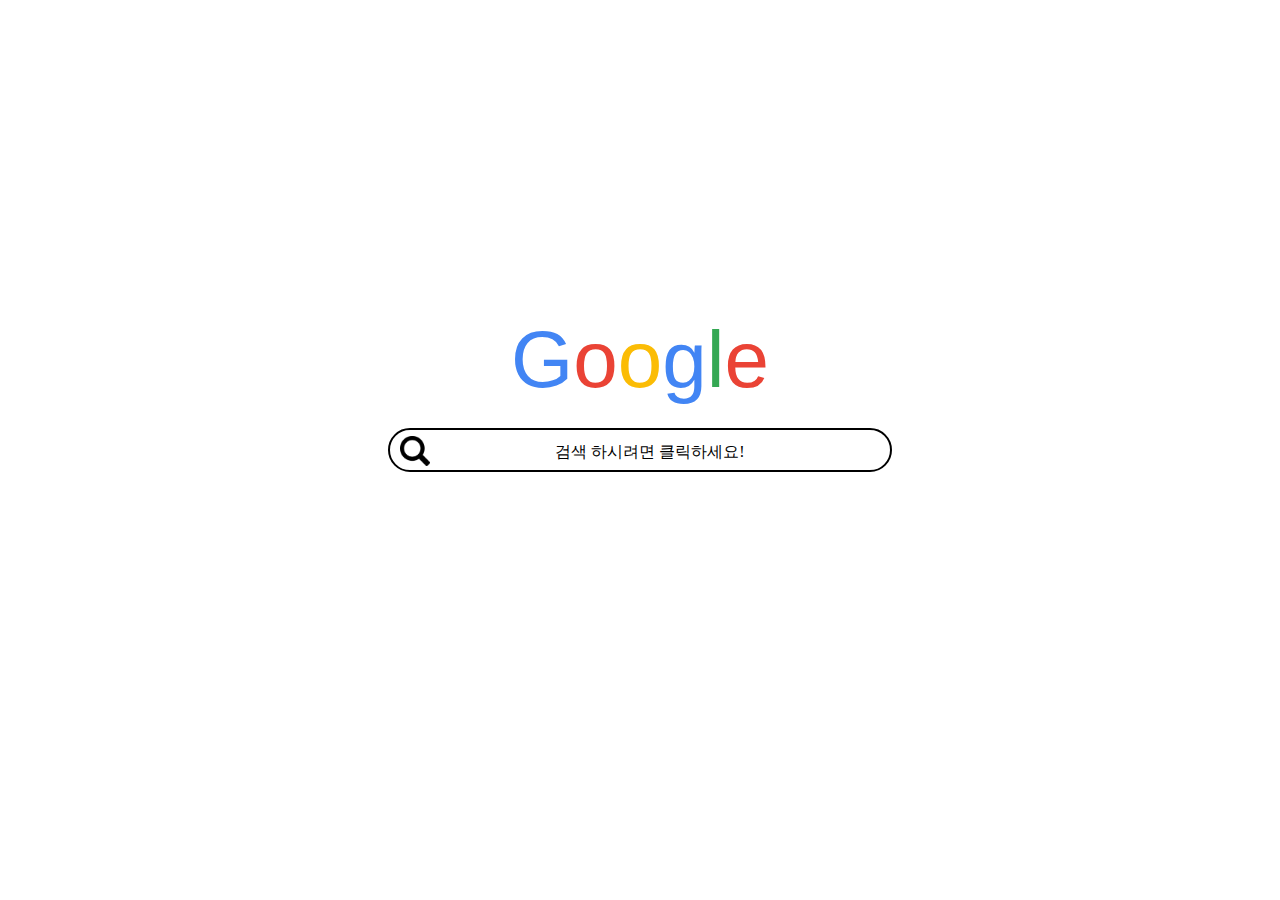
<file: index.html>
<!DOCTYPE html>
<html lang="en">
  <head>
    <meta charset="utf-8" />
    <title>title</title>
    <style>
      body {
        height: 1vh;
        width: 100%;
      }
      #searchbox {
        width: 500px;
        height: 40px;
        background-color: white;
        border: 2px solid black;
        border-radius: 30px 30px;
        position: absolute;
        top: 50%;
        left: 50%;
        transform: translate(-50%, -50%);
        display: flex;
      }
      #google {
        font-family: -apple-system, BlinkMacSystemFont, "Segoe UI", Roboto,
          Oxygen, Ubuntu, Cantarell, "Open Sans", "Helvetica Neue", sans-serif;
        font-size: 80px;
        position: absolute;
        top: 40%;
        left: 50%;
        transform: translate(-50%, -50%);
        font-weight: 450;
        display: flex;
      }
      #G {
        color: #4285f4;
      }
      #o1 {
        color: #ea4335;
      }
      #o2 {
        color: #fbbc05;
      }
      #g {
        color: #4285f4;
      }
      #l {
        color: #34a853;
      }
      #e {
        color: #ea4335;
      }
      #logo {
        height: 30px;
        width: 30px;
        padding-left: 5px;
        padding-top: 3px;
        padding-right: 5px;
      }
      #logo2 {
        height: 16px;
        width: 16px;

        padding-right: 5px;
      }
      #box {
        /* border: 1px solid black; */
        height: 35px;
        width: 430px;
        margin-left: 5px;
        margin-top: 1.5px;
        text-align: center;
        justify-content: center;
      }
      #search1 {
        margin-top: 10px;
      }
      #box:hover {
        cursor: auto;
      }
      #box2 {
        display: none;
        width: 500px;
        height: 270px;
        border-left: 1px solid black;
        border-right: 1px solid black;
        border-bottom: 1px solid black;
        position: absolute;
        top: 68.5%;
        left: 50%;
        transform: translate(-50%, -50%);
        padding-top: 20px;
        padding-bottom: 20px;
        border-radius: 0 0 30px 30px;
        font-family: Arial, Helvetica, sans-serif;
        line-height: 25px;
        font-size: 16px;
      }
      #result {
        margin-left: 30px;
        color: black;
        list-style: none;
      }
      a {
        color: black;
        text-decoration: none;
      }
    </style>
  </head>
  <body>
    <div id="google">
      <div id="G">G</div>
      <div id="o1">o</div>
      <div id="o2">o</div>
      <div id="g">g</div>
      <div id="l">l</div>
      <div id="e">e</div>
    </div>
    <div id="searchbox">
      <div id="logo">
        <img id="logo" src="search.png" alt="" />
      </div>
      <div id="box" onclick="showDiv()">
        <div id="search1">검색 하시려면 클릭하세요!</div>
      </div>
    </div>

    <div id="box2">
      <ul id="result">
        <li id="r0">
          <img id="logo2" src="search.png" alt="" /><a href="서론.html"
            >| 서론</a
          >
        </li>
        <li id="r1">
          <img id="logo2" src="search.png" alt="" /><a href="삶과죽음.html"
            >| 삶과 죽음</a
          >
        </li>
        <li id="r2">
          <img id="logo2" src="search.png" alt="" /><a href="웃음과 고통.html"
            >| 웃음과 고통</a
          >
        </li>
        <li id="r3">
          <img id="logo2" src="search.png" alt="" /><a href="행복과 절망.html"
            >| 행복과 절망</a
          >
        </li>
        <li id="r4">
          <img id="logo2" src="search.png" alt="" /><a href="성공과 실패.html"
            >| 성공과 실패</a
          >
        </li>
        <li id="r5">
          <img id="logo2" src="search.png" alt="" /><a href="일과 휴식.html"
            >| 일과 휴식</a
          >
        </li>
        <li id="r6">
          <img id="logo2" src="search.png" alt="" /><a href="가능과 불가능.html"
            >| 가능과 불가능</a
          >
        </li>
        <li id="r7">
          <img id="logo2" src="search.png" alt="" /><a href="나와 우리.html"
            >| 나와 우리</a
          >
        </li>
        <li id="r8">
          <img id="logo2" src="search.png" alt="" /><a href="사랑과 증오.html"
            >| 사랑과 증오</a
          >
        </li>
        <li id="r9">
          <img id="logo2" src="search.png" alt="" /><a href="진실과 거짓.html"
            >| 진실과 거짓</a
          >
        </li>
        <li id="r10">
          <img id="logo2" src="search.png" alt="" /><a href="룬의아이들.html"
            >| 룬의 아이들_윈터러</a
          >
        </li>
      </ul>
    </div>

    <script>
      function showDiv() {
        document.getElementById("box2").style.display = "block";
      }
    </script>
  </body>
</html>
</file>
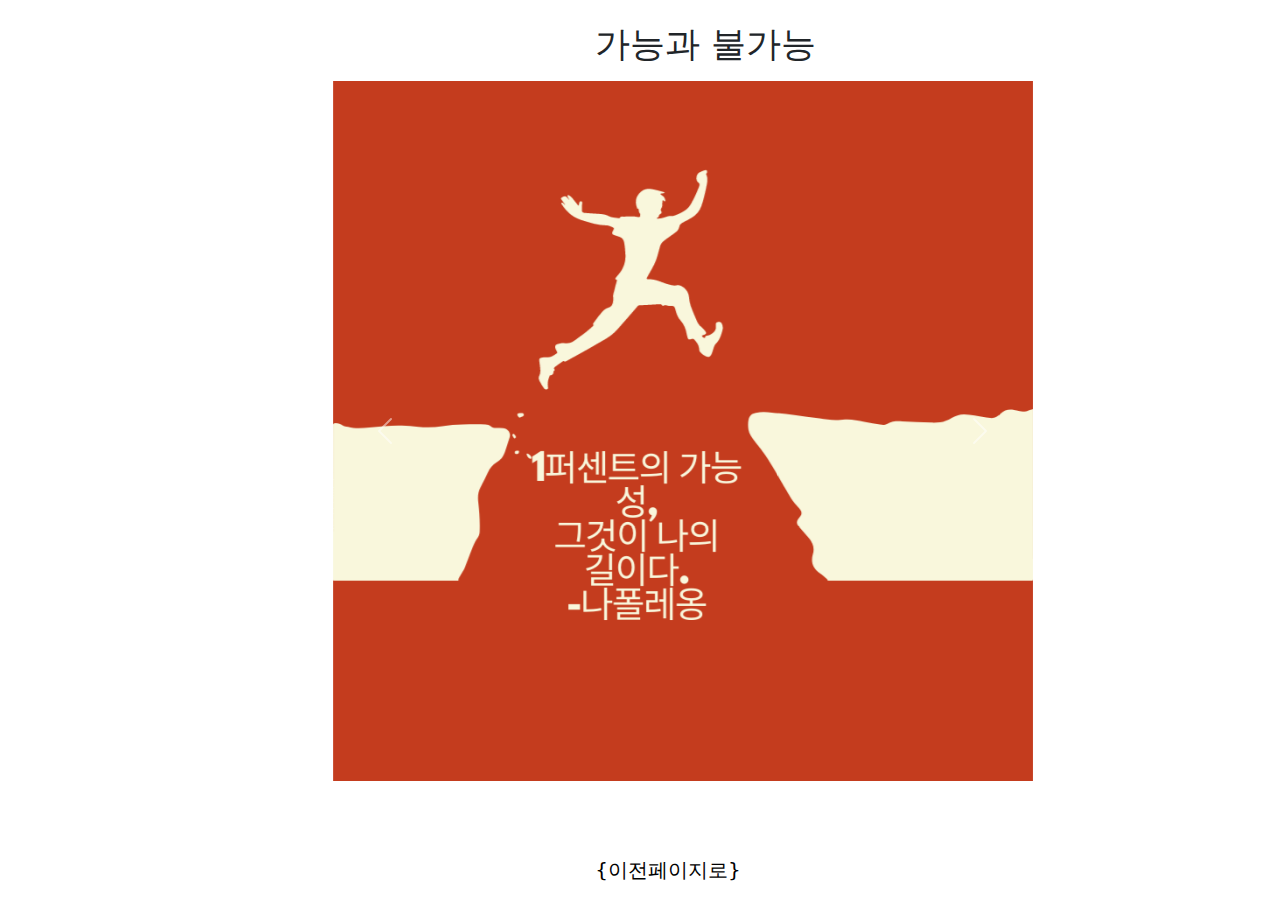
<file: 가능과불가능2.html>
<!DOCTYPE html>
<html lang="en">
  <head>
    <meta charset="utf-8" />
    <title>title</title>

    <link
      rel="stylesheet"
      href="https://cdn.jsdelivr.net/npm/bootstrap@5.3.0/dist/css/bootstrap.min.css"
    />
    <link rel="stylesheet" href="style2.css" />
    <script src="https://cdn.jsdelivr.net/npm/bootstrap@5.3.0/dist/js/bootstrap.bundle.min.js"></script>

    <style>
      .carousel-inner img {
        width: 700px;
        height: 700px;
        list-style: none;
      }
      .carousel {
        position: absolute;
        top: 9%;
        left: 26%;
      }
    </style>
  </head>
  <body>
    <div id="header3">가능과 불가능</div>
    <div id="myCarousel" class="carousel slide" data-bs-ride="carousel">
      <div class="carousel-inner">
        <div class="carousel-item active">
          <img src="6_1.png" alt="Image 1" />
        </div>
        <div class="carousel-item">
          <img src="6_2.png" alt="Image 2" />
        </div>
        <div class="carousel-item">
          <img src="6_3.png" alt="Image 3" />
        </div>
        <div class="carousel-item">
          <img src="6_4.png" alt="Image 4" />
        </div>
        <div class="carousel-item">
          <img src="6_5.png" alt="Image 5" />
        </div>
        <div class="carousel-item">
          <img src="6_6.png" alt="Image 6" />
        </div>
        <div class="carousel-item">
          <img src="6_7.png" alt="Image 7" />
        </div>
        <div class="carousel-item">
          <img src="6_8.png" alt="Image 8" />
        </div>
        <div class="carousel-item">
          <img src="6_9.png" alt="Image 9" />
        </div>
        <div class="carousel-item">
          <img src="6_10.png" alt="Image 10" />
        </div>
      </div>
      <button
        class="carousel-control-prev"
        type="button"
        data-bs-target="#myCarousel"
        data-bs-slide="previous"
      >
        <span class="carousel-control-prev-icon" aria-hidden="true"></span>
        <span class="visually-hidden">previous</span>
      </button>
      <button
        class="carousel-control-next"
        type="button"
        data-bs-target="#myCarousel"
        data-bs-slide="next"
      >
        <span class="carousel-control-next-icon" aria-hidden="true"></span>
        <span class="visually-hidden">next</span>
      </button>
    </div>
    <a href="가능과 불가능.html" id="back"> {이전페이지로} </a>
  </body>
</html>
</file>
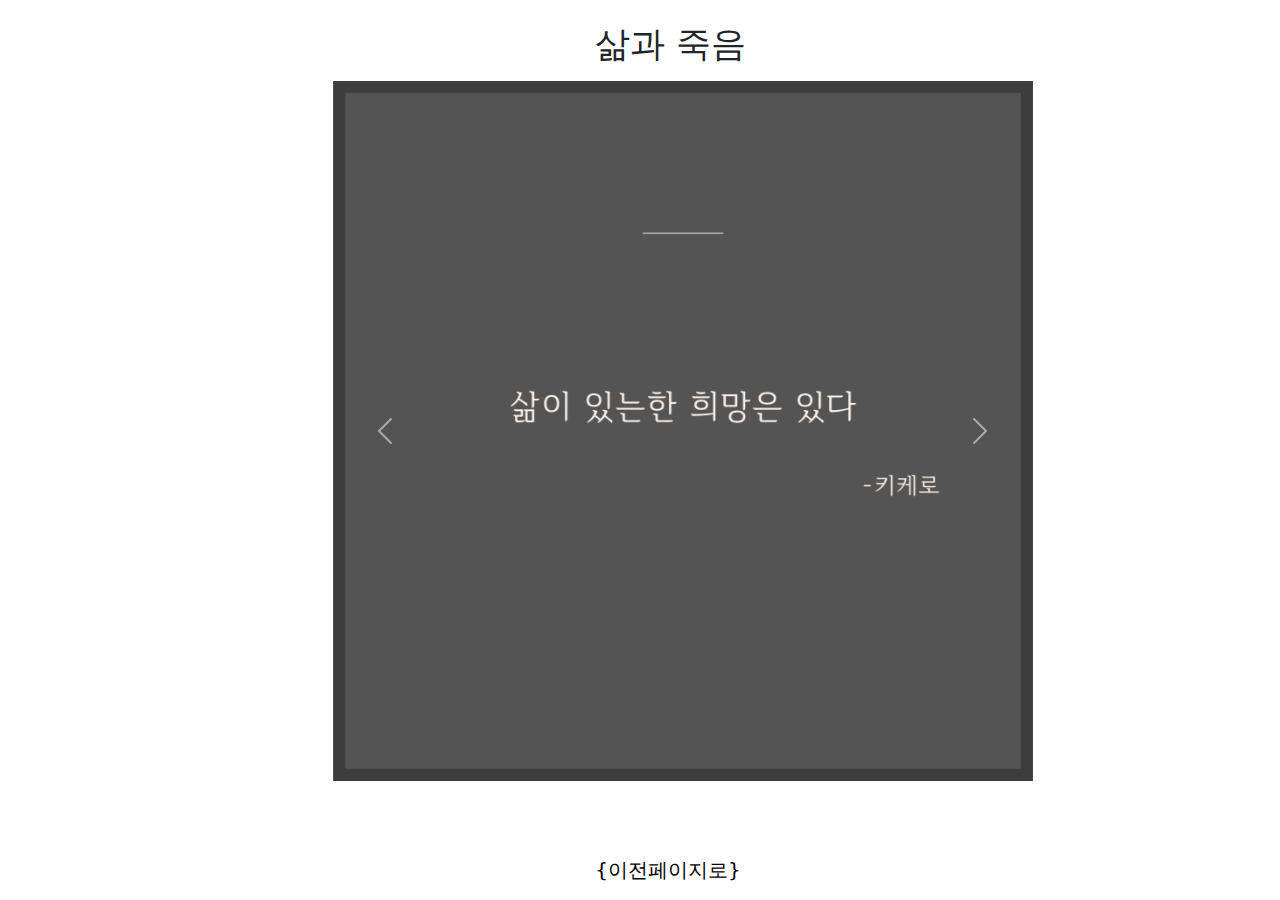
<file: 삶과죽음2.html>
<!DOCTYPE html>
<html lang="en">
  <head>
    <meta charset="utf-8" />
    <title>title</title>

    <link
      rel="stylesheet"
      href="https://cdn.jsdelivr.net/npm/bootstrap@5.3.0/dist/css/bootstrap.min.css"
    />
    <link rel="stylesheet" href="style2.css" />
    <script src="https://cdn.jsdelivr.net/npm/bootstrap@5.3.0/dist/js/bootstrap.bundle.min.js"></script>

    <style>
      .carousel-inner img {
        width: 700px;
        height: 700px;
        list-style: none;
      }
      .carousel {
        position: absolute;
        top: 9%;
        left: 26%;
      }
    </style>
  </head>
  <body>
    <div id="header3">삶과 죽음</div>
    <div id="myCarousel" class="carousel slide" data-bs-ride="carousel">
      <div class="carousel-inner">
        <div class="carousel-item active">
          <img src="1_1.png" alt="Image 1" />
        </div>
        <div class="carousel-item">
          <img src="1_2.png" alt="Image 2" />
        </div>
        <div class="carousel-item">
          <img src="1_3.png" alt="Image 3" />
        </div>
        <div class="carousel-item">
          <img src="1_4.png" alt="Image 4" />
        </div>
        <div class="carousel-item">
          <img src="1_5.png" alt="Image 5" />
        </div>
        <div class="carousel-item">
          <img src="1_6.png" alt="Image 6" />
        </div>
        <div class="carousel-item">
          <img src="1_7.png" alt="Image 7" />
        </div>
        <div class="carousel-item">
          <img src="1_8.png" alt="Image 8" />
        </div>
        <div class="carousel-item">
          <img src="1_9.png" alt="Image 9" />
        </div>
        <div class="carousel-item">
          <img src="1_10.png" alt="Image 10" />
        </div>
      </div>
      <button
        class="carousel-control-prev"
        type="button"
        data-bs-target="#myCarousel"
        data-bs-slide="previous"
      >
        <span class="carousel-control-prev-icon" aria-hidden="true"></span>
        <span class="visually-hidden">previous</span>
      </button>
      <button
        class="carousel-control-next"
        type="button"
        data-bs-target="#myCarousel"
        data-bs-slide="next"
      >
        <span class="carousel-control-next-icon" aria-hidden="true"></span>
        <span class="visually-hidden">next</span>
      </button>
    </div>
    <a href="삶과죽음.html" id="back"> {이전페이지로} </a>
  </body>
</html>
</file>
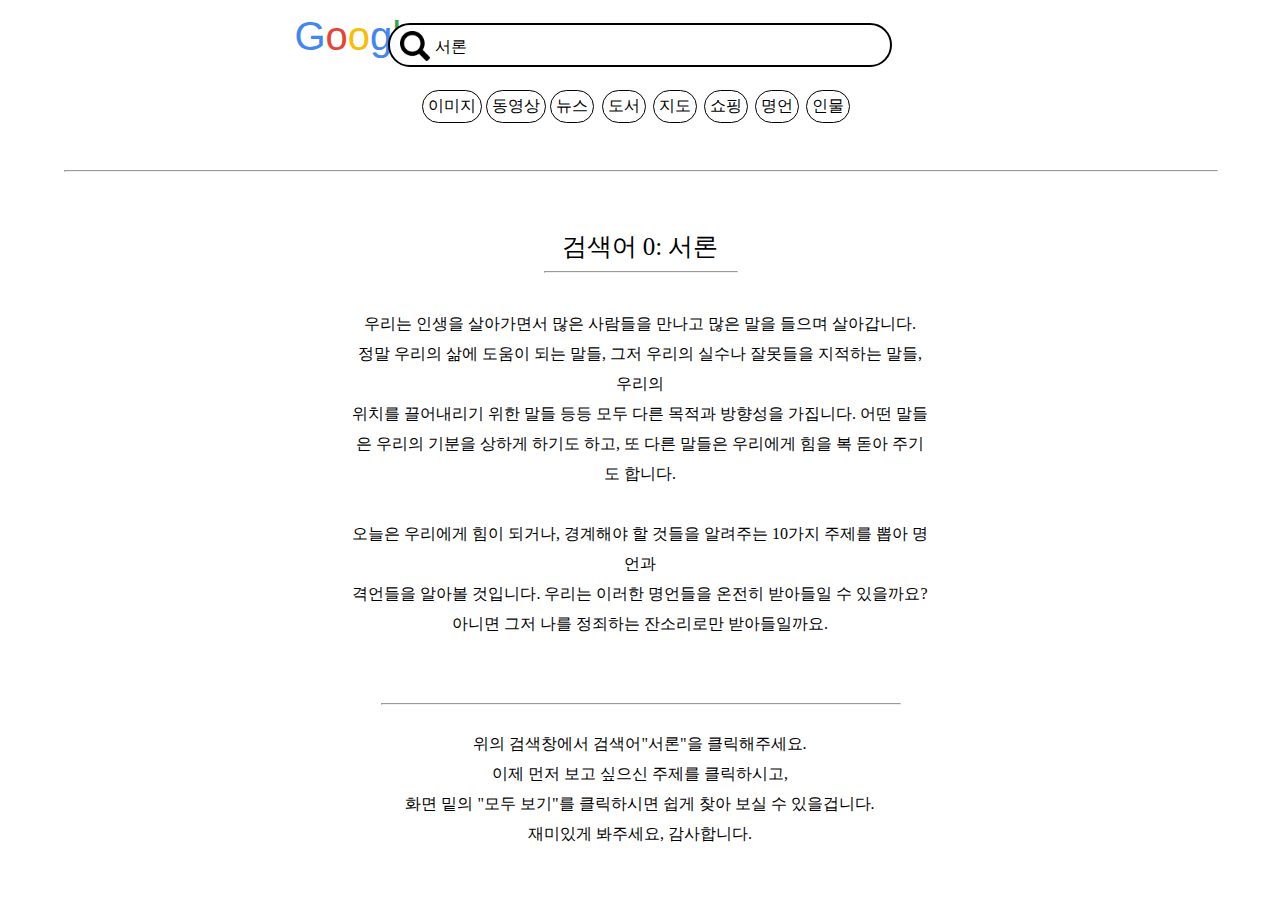
<file: 서론.html>
<!DOCTYPE html>
<html lang="en">
  <head>
    <meta charset="utf-8" />
    <title>title</title>
<style>
    body {
  height: 1vh;
  width: 100%;
}
#header {
  display: flex;
}
#searchbox {
  width: 500px;
  height: 40px;
  background-color: white;
  border: 2px solid black;
  border-radius: 30px 30px;
  display: flex;
  position: absolute;
  top: 5%;
  left: 50%;
  transform: translate(-50%, -50%);
}
#google {
  font-family: -apple-system, BlinkMacSystemFont, "Segoe UI", Roboto, Oxygen,
    Ubuntu, Cantarell, "Open Sans", "Helvetica Neue", sans-serif;
  font-size: 40px;
  position: absolute;
  top: 1.5%;
  left: 23%;
  font-weight: 450;
  display: flex;
}
#G {
  color: #4285f4;
}
#o1 {
  color: #ea4335;
}
#o2 {
  color: #fbbc05;
}
#g {
  color: #4285f4;
}
#l {
  color: #34a853;
}
#e {
  color: #ea4335;
}
#logo {
  height: 30px;
  width: 30px;
  padding-left: 5px;
  padding-top: 3px;
  padding-right: 5px;
}
#logo2 {
  height: 16px;
  width: 16px;

  padding-right: 5px;
}
#box {
  /* border: 1px solid black; */
  height: 35px;
  width: 430px;
  margin-left: 5px;
  margin-top: 1.5px;
}
#search1 {
  margin-top: 10px;
}
#box:hover {
  cursor: auto;
}
#box2 {
  display: none;
  width: 500px;
  height: 250px;
  border-left: 1px solid black;
  border-right: 1px solid black;
  border-bottom: 1px solid black;
  position: absolute;
  top: 22%;
  left: 50%;
  transform: translate(-50%, -50%);
  padding-top: 20px;
  padding-bottom: 20px;
  border-radius: 0 0 30px 30px;
  font-family: Arial, Helvetica, sans-serif;
  line-height: 25px;
  font-size: 16px;
  background-color: lightgray;
}
#result {
  margin-left: 30px;
  color: black;
  list-style: none;
}
a {
  color: black;
  text-decoration: none;
}
#image {
  position: absolute;
  top: 10%;
  left: 33%;
  border: 1px solid black;
  border-radius: 30px 30px;
  padding: 5px;
}
#video {
  position: absolute;
  top: 10%;
  left: 38%;
  border: 1px solid black;
  border-radius: 30px 30px;
  padding: 5px;
}
#news {
  position: absolute;
  top: 10%;
  left: 43%;
  border: 1px solid black;
  border-radius: 30px 30px;
  padding: 5px;
}
#book {
  position: absolute;
  top: 10%;
  left: 47%;
  border: 1px solid black;
  border-radius: 30px 30px;
  padding: 5px;
}
#map {
  position: absolute;
  top: 10%;
  left: 51%;
  border: 1px solid black;
  border-radius: 30px 30px;
  padding: 5px;
}
#shopping {
  position: absolute;
  top: 10%;
  left: 55%;
  border: 1px solid black;
  border-radius: 30px 30px;
  padding: 5px;
}
#say {
  position: absolute;
  top: 10%;
  left: 59%;
  border: 1px solid black;
  border-radius: 30px 30px;
  padding: 5px;
}
#man {
  position: absolute;
  top: 10%;
  left: 63%;
  border: 1px solid black;
  border-radius: 30px 30px;
  padding: 5px;
}
hr {
  width: 90%;
  position: absolute;
  top: 18%;
  left: 5%;
}
.result {
  width: 48%;
  height: 100px;
  position: absolute;
  left: 8%;
  border-top: 1px solid gray;
  border-bottom: 1px solid gray;
}

#result1 {
  top: 22%;
}
#result2 {
  top: 37%;
}
#result3 {
  top: 52%;
}
#result4 {
  top: 67%;
}
#result5 {
  top: 82%;
}

.pics {
  width: 50%;
  height: 75%;
  position: absolute;
  top: 25%;
  left: 25%;
}
#intro {
  color: black;
}
#intro_title {
  padding-top: 5px;
  text-align: center;
  font-size: 25px;
}
#intro_hr {
  position: absolute;
  width: 30%;
  left: 35%;
  top: 5%;
}
#intro_content {
    text-align: center;
  position: absolute;
  width: 90%;
  left: 5%;
  top: 8%;
  line-height: 30px;
}
.title {
  font-family: Arial, Helvetica, sans-serif;
  font-size: 20px;
  padding: 10px;
}
.title:hover {
  text-decoration: underline;
}
.content {
  font-family: Arial, Helvetica, sans-serif;
  font-size: 15px;
  padding-bottom: 10px;
  padding-left: 10px;
}
#seeall {
  border: 1px solid lightgray;
  border-radius: 30px 30px;
  position: absolute;
  width: 200px;
  height: 30px;
  top: 95.5%;
  left: 25%;
  text-align: center;
  justify-content: center;
  /* color: white; */
  background-color: lightgray;
}
#see {
  margin-top: 5px;
}
#see:hover {
  text-decoration: underline;
}
#seeall_hr {
  width: 55%;
  position: absolute;
  top: 96.5%;
  left: 5%;
}
#div{
    position: absolute;
    top: 73%;
}

</style>
  </head>
  <body>
    <div id="header">
      
      <div id="header2">
        <div id="image">이미지</div>
        <div id="video">동영상</div>
        <div id="news">뉴스</div>
        <div id="book">도서</div>
        <div id="map">지도</div>
        <div id="shopping">쇼핑</div>
        <div id="say">명언</div>
        <div id="man">인물</div>
      </div>
       
    
    <div class="pics">
        <div id="intro">
            <div id="intro_title">
                검색어 0: 서론
                <hr id="intro_hr">
            </div>
            <div id="intro_content">
                <br>
                우리는 인생을 살아가면서 많은 사람들을 만나고 많은 말을 들으며 살아갑니다. <br>
                정말 우리의 삶에 도움이 되는 말들, 그저 우리의 실수나 잘못들을 지적하는 말들, 우리의 <br> 위치를 끌어내리기 위한 말들 등등 모두 다른 목적과 방향성을 가집니다. 어떤 말들은 우리의 기분을 상하게 하기도 하고, 또 다른 말들은 우리에게 힘을 복 돋아 주기도 합니다. <br><br>
                오늘은 우리에게 힘이 되거나, 경계해야 할 것들을 알려주는 10가지 주제를 뽑아 명언과 <br> 격언들을 알아볼 것입니다. 우리는 이러한 명언들을 온전히 받아들일 수 있을까요? <br> 아니면 그저 나를 정죄하는 잔소리로만 받아들일까요. <br><br><hr id="div"><br><br>

                위의 검색창에서 검색어"서론"을 클릭해주세요. <br> 이제 먼저 보고 싶으신 주제를 클릭하시고, <br> 화면 밑의 "모두 보기"를 클릭하시면 쉽게 찾아 보실 수 있을겁니다. <br> 재미있게 봐주세요, 감사합니다.
            </div>
        </div>
    </div>
</div>
<hr />

<div id="box2">
  <ul id="result">
    <li id="r1">
      <img id="logo2" src="search.png" alt="" /><a href="삶과죽음.html"
        >| 삶과 죽음</a
      >
    </li>
    <li id="r2">
      <img id="logo2" src="search.png" alt="" /><a href="웃음과 고통.html"
        >| 웃음과 고통</a
      >
    </li>
    <li id="r3">
      <img id="logo2" src="search.png" alt="" /><a href="행복과 절망.html"
        >| 행복과 절망</a
      >
    </li>
    <li id="r4">
      <img id="logo2" src="search.png" alt="" /><a href="성공과 실패.html"
        >| 성공과 실패</a
      >
    </li>
    <li id="r5">
      <img id="logo2" src="search.png" alt="" /><a href="일과 휴식.html"
        >| 일과 휴식</a
      >
    </li>
    <li id="r6">
      <img id="logo2" src="search.png" alt="" /><a href="가능과 불가능.html"
        >| 가능과 불가능</a
      >
    </li>
    <li id="r7">
      <img id="logo2" src="search.png" alt="" /><a href="나와 우리.html"
        >| 나와 우리</a
      >
    </li>
    <li id="r8">
      <img id="logo2" src="search.png" alt="" /><a href="사랑과 증오.html"
        >| 사랑과 증오</a
      >
    </li>
    <li id="r9">
      <img id="logo2" src="search.png" alt="" /><a href="진실과 거짓.html"
        >| 진실과 거짓</a
      >
    </li>
    <li id="r10">
      <img id="logo2" src="search.png" alt="" /><a href="룬의아이들.html"
        >| 룬의 아이들_윈터러</a
      >
    </li>
  </ul>
</div>
    
    <div id="header">
      <a href="index.html"><div id="google">
        <div id="G">G</div>
        <div id="o1">o</div>
        <div id="o2">o</div>
        <div id="g">g</div>
        <div id="l">l</div>
        <div id="e">e</div>
      </div></a>
        <div id="searchbox">
          <div id="logo">
            <img id="logo" src="search.png" alt="" />
          </div>
          <div id="box" onclick="showDiv()">
            <div id="search1">서론</div>
          </div>
        </div>
        
    <script>
      function showDiv() {
        document.getElementById("box2").style.display = "block";
      }
    </script>
  </body>
</html>
</file>
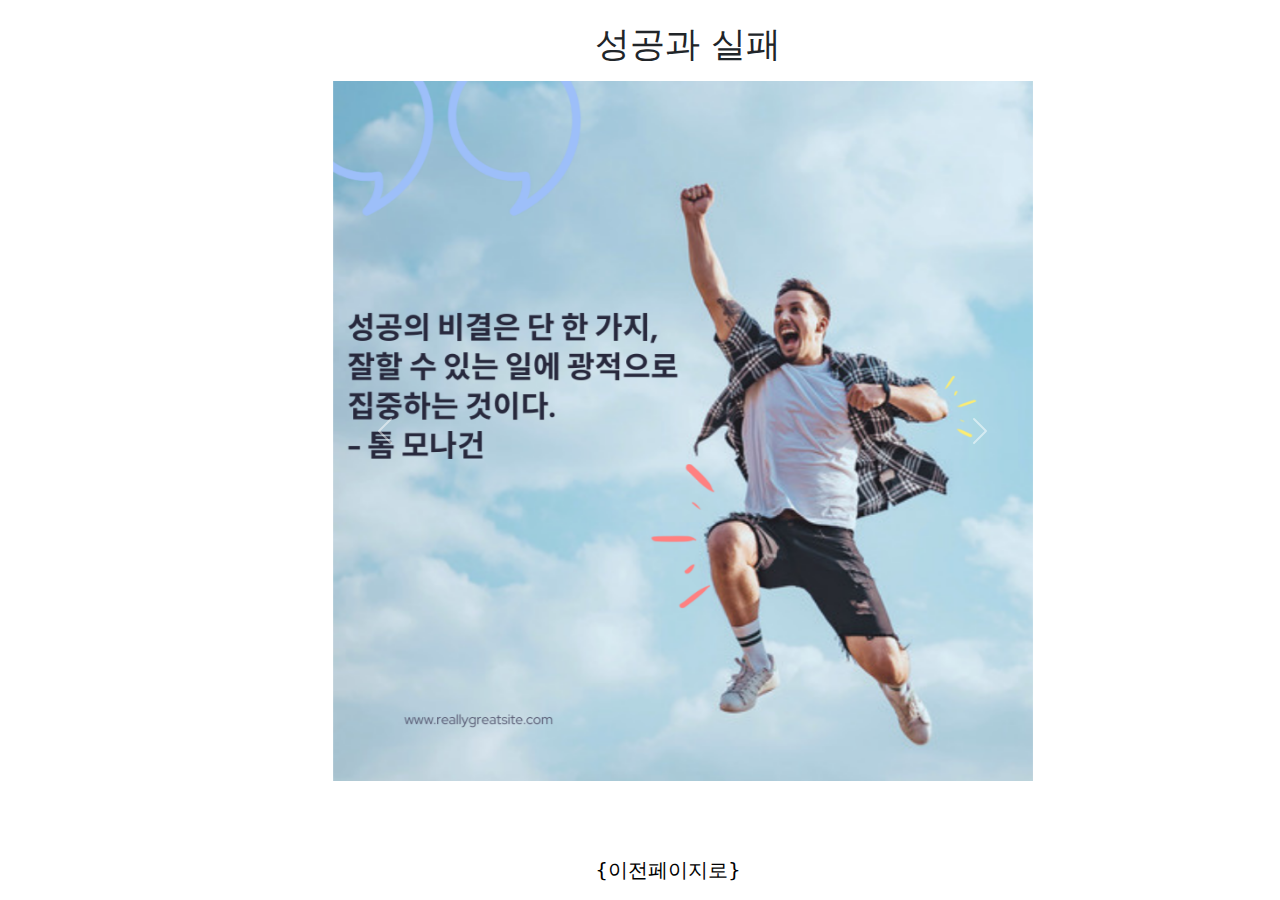
<file: 성공과실패2.html>
<!DOCTYPE html>
<html lang="en">
  <head>
    <meta charset="utf-8" />
    <title>title</title>

    <link
      rel="stylesheet"
      href="https://cdn.jsdelivr.net/npm/bootstrap@5.3.0/dist/css/bootstrap.min.css"
    />
    <link rel="stylesheet" href="style2.css" />
    <script src="https://cdn.jsdelivr.net/npm/bootstrap@5.3.0/dist/js/bootstrap.bundle.min.js"></script>

    <style>
      .carousel-inner img {
        width: 700px;
        height: 700px;
        list-style: none;
      }
      .carousel {
        position: absolute;
        top: 9%;
        left: 26%;
      }
    </style>
  </head>
  <body>
    <div id="header3">성공과 실패</div>
    <div id="myCarousel" class="carousel slide" data-bs-ride="carousel">
      <div class="carousel-inner">
        <div class="carousel-item active">
          <img src="4_1.png" alt="Image 1" />
        </div>
        <div class="carousel-item">
          <img src="4_2.png" alt="Image 2" />
        </div>
        <div class="carousel-item">
          <img src="4_3.png" alt="Image 3" />
        </div>
        <div class="carousel-item">
          <img src="4_4.png" alt="Image 4" />
        </div>
        <div class="carousel-item">
          <img src="4_5.png" alt="Image 5" />
        </div>
        <div class="carousel-item">
          <img src="4_6.png" alt="Image 6" />
        </div>
        <div class="carousel-item">
          <img src="4_7.png" alt="Image 7" />
        </div>
        <div class="carousel-item">
          <img src="4_8.png" alt="Image 8" />
        </div>
        <div class="carousel-item">
          <img src="4_9.png" alt="Image 9" />
        </div>
        <div class="carousel-item">
          <img src="4_10.png" alt="Image 10" />
        </div>
      </div>
      <button
        class="carousel-control-prev"
        type="button"
        data-bs-target="#myCarousel"
        data-bs-slide="previous"
      >
        <span class="carousel-control-prev-icon" aria-hidden="true"></span>
        <span class="visually-hidden">previous</span>
      </button>
      <button
        class="carousel-control-next"
        type="button"
        data-bs-target="#myCarousel"
        data-bs-slide="next"
      >
        <span class="carousel-control-next-icon" aria-hidden="true"></span>
        <span class="visually-hidden">next</span>
      </button>
    </div>
    <a href="성공과 실패.html" id="back"> {이전페이지로} </a>
  </body>
</html>
</file>
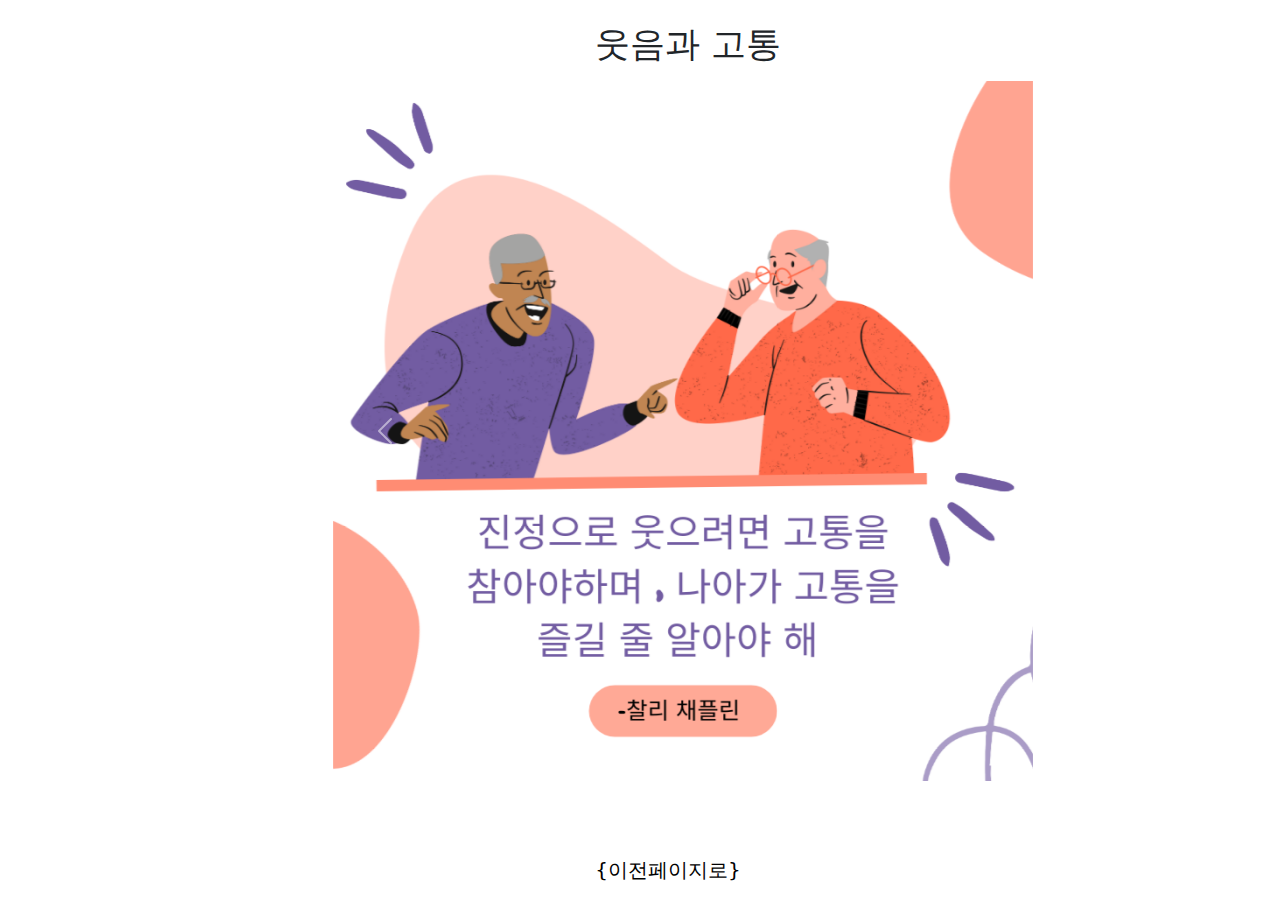
<file: 웃음과고통2.html>
<!DOCTYPE html>
<html lang="en">
  <head>
    <meta charset="utf-8" />
    <title>title</title>

    <link
      rel="stylesheet"
      href="https://cdn.jsdelivr.net/npm/bootstrap@5.3.0/dist/css/bootstrap.min.css"
    />
    <link rel="stylesheet" href="style2.css" />
    <script src="https://cdn.jsdelivr.net/npm/bootstrap@5.3.0/dist/js/bootstrap.bundle.min.js"></script>

    <style>
      .carousel-inner img {
        width: 700px;
        height: 700px;
        list-style: none;
      }
      .carousel {
        position: absolute;
        top: 9%;
        left: 26%;
      }
    </style>
  </head>
  <body>
    <div id="header3">웃음과 고통</div>
    <div id="myCarousel" class="carousel slide" data-bs-ride="carousel">
      <div class="carousel-inner">
        <div class="carousel-item active">
          <img src="2_1.png" alt="Image 1" />
        </div>
        <div class="carousel-item">
          <img src="2_2.png" alt="Image 2" />
        </div>
        <div class="carousel-item">
          <img src="2_3.png" alt="Image 3" />
        </div>
        <div class="carousel-item">
          <img src="2_4.png" alt="Image 4" />
        </div>
        <div class="carousel-item">
          <img src="2_5.png" alt="Image 5" />
        </div>
        <div class="carousel-item">
          <img src="2_6.png" alt="Image 6" />
        </div>
        <div class="carousel-item">
          <img src="2_7.png" alt="Image 7" />
        </div>
        <div class="carousel-item">
          <img src="2_8.png" alt="Image 8" />
        </div>
        <div class="carousel-item">
          <img src="2_9.png" alt="Image 9" />
        </div>
        <div class="carousel-item">
          <img src="2_10.png" alt="Image 10" />
        </div>
      </div>
      <button
        class="carousel-control-prev"
        type="button"
        data-bs-target="#myCarousel"
        data-bs-slide="previous"
      >
        <span class="carousel-control-prev-icon" aria-hidden="true"></span>
        <span class="visually-hidden">previous</span>
      </button>
      <button
        class="carousel-control-next"
        type="button"
        data-bs-target="#myCarousel"
        data-bs-slide="next"
      >
        <span class="carousel-control-next-icon" aria-hidden="true"></span>
        <span class="visually-hidden">next</span>
      </button>
    </div>
    <a href="웃음과 고통.html" id="back"> {이전페이지로} </a>
  </body>
</html>
</file>
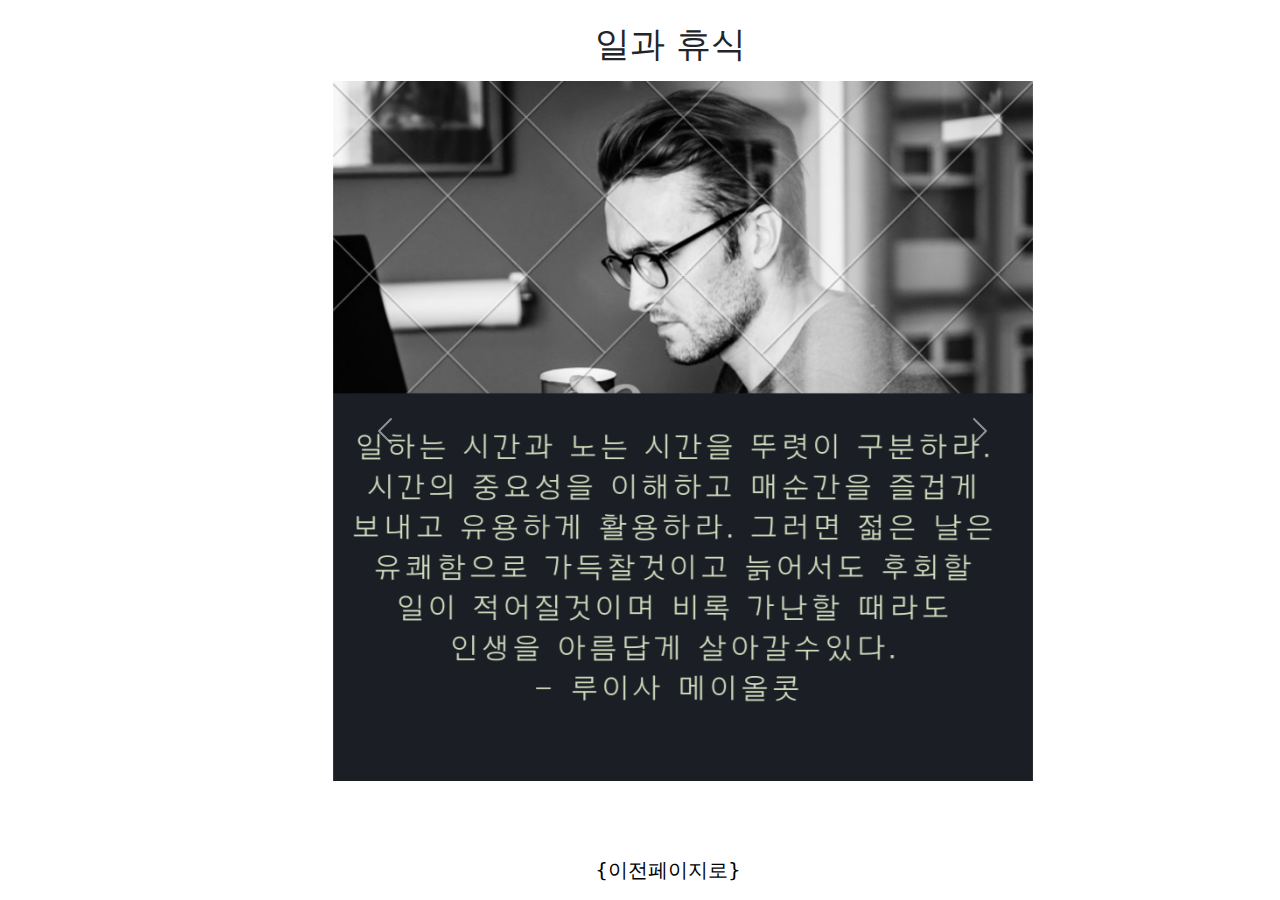
<file: 일과휴식2.html>
<!DOCTYPE html>
<html lang="en">
  <head>
    <meta charset="utf-8" />
    <title>title</title>

    <link
      rel="stylesheet"
      href="https://cdn.jsdelivr.net/npm/bootstrap@5.3.0/dist/css/bootstrap.min.css"
    />
    <link rel="stylesheet" href="style2.css" />
    <script src="https://cdn.jsdelivr.net/npm/bootstrap@5.3.0/dist/js/bootstrap.bundle.min.js"></script>

    <style>
      .carousel-inner img {
        width: 700px;
        height: 700px;
        list-style: none;
      }
      .carousel {
        position: absolute;
        top: 9%;
        left: 26%;
      }
    </style>
  </head>
  <body>
    <div id="header3">일과 휴식</div>
    <div id="myCarousel" class="carousel slide" data-bs-ride="carousel">
      <div class="carousel-inner">
        <div class="carousel-item active">
          <img src="5_1.png" alt="Image 1" />
        </div>
        <div class="carousel-item">
          <img src="5_2.png" alt="Image 2" />
        </div>
        <div class="carousel-item">
          <img src="5_3.png" alt="Image 3" />
        </div>
        <div class="carousel-item">
          <img src="5_4.png" alt="Image 4" />
        </div>
        <div class="carousel-item">
          <img src="5_5.png" alt="Image 5" />
        </div>
        <div class="carousel-item">
          <img src="5_6.png" alt="Image 6" />
        </div>
        <div class="carousel-item">
          <img src="5_7.png" alt="Image 7" />
        </div>
        <div class="carousel-item">
          <img src="5_8.png" alt="Image 8" />
        </div>
        <div class="carousel-item">
          <img src="5_9.png" alt="Image 9" />
        </div>
        <div class="carousel-item">
          <img src="5_10.png" alt="Image 10" />
        </div>
      </div>
      <button
        class="carousel-control-prev"
        type="button"
        data-bs-target="#myCarousel"
        data-bs-slide="previous"
      >
        <span class="carousel-control-prev-icon" aria-hidden="true"></span>
        <span class="visually-hidden">previous</span>
      </button>
      <button
        class="carousel-control-next"
        type="button"
        data-bs-target="#myCarousel"
        data-bs-slide="next"
      >
        <span class="carousel-control-next-icon" aria-hidden="true"></span>
        <span class="visually-hidden">next</span>
      </button>
    </div>
    <a href="일과 휴식.html" id="back"> {이전페이지로} </a>
  </body>
</html>
</file>
<file: style2.css>
body {
  height: 1vh;
  width: 100%;
}

#searchbox {
  width: 500px;
  height: 40px;
  background-color: white;
  border: 2px solid black;
  border-radius: 30px 30px;
  display: flex;
  position: absolute;
  top: 5%;
  left: 50%;
  transform: translate(-50%, -50%);
}
#google {
  font-family: -apple-system, BlinkMacSystemFont, "Segoe UI", Roboto, Oxygen,
    Ubuntu, Cantarell, "Open Sans", "Helvetica Neue", sans-serif;
  font-size: 20px;
  position: absolute;
  top: 1.5%;
  left: 23%;
  font-weight: 450;
}
#back {
  font-size: 20px;
  position: absolute;
  top: 95%;
  left: 46.5%;
}
#header3 {
  font-size: 35px;
  font-weight: 450;
  position: absolute;
  top: 2%;
  left: 46.5%;
}

#logo {
  height: 30px;
  width: 30px;
  padding-left: 5px;
  padding-top: 3px;
  padding-right: 5px;
}
#logo2 {
  height: 16px;
  width: 16px;

  padding-right: 5px;
}
#box {
  /* border: 1px solid black; */
  height: 35px;
  width: 430px;
  margin-left: 5px;
  margin-top: 1.5px;
}
#search1 {
  margin-top: 10px;
}
#box:hover {
  cursor: auto;
}
#box2 {
  display: none;
  width: 500px;
  height: 250px;
  border-left: 1px solid black;
  border-right: 1px solid black;
  border-bottom: 1px solid black;
  position: absolute;
  top: 22%;
  left: 50%;
  transform: translate(-50%, -50%);
  padding-top: 20px;
  padding-bottom: 20px;
  border-radius: 0 0 30px 30px;
  font-family: Arial, Helvetica, sans-serif;
  line-height: 25px;
  font-size: 16px;
  background-color: lightgray;
}
#result {
  margin-left: 30px;
  color: black;
  list-style: none;
}
a {
  color: black;
  text-decoration: none;
}
#image {
  position: absolute;
  top: 10%;
  left: 33%;
  border: 1px solid black;
  border-radius: 30px 30px;
  padding: 5px;
}
#video {
  position: absolute;
  top: 10%;
  left: 38%;
  border: 1px solid black;
  border-radius: 30px 30px;
  padding: 5px;
}
#news {
  position: absolute;
  top: 10%;
  left: 43%;
  border: 1px solid black;
  border-radius: 30px 30px;
  padding: 5px;
}
#book {
  position: absolute;
  top: 10%;
  left: 47%;
  border: 1px solid black;
  border-radius: 30px 30px;
  padding: 5px;
}
#map {
  position: absolute;
  top: 10%;
  left: 51%;
  border: 1px solid black;
  border-radius: 30px 30px;
  padding: 5px;
}
#shopping {
  position: absolute;
  top: 10%;
  left: 55%;
  border: 1px solid black;
  border-radius: 30px 30px;
  padding: 5px;
}
#say {
  position: absolute;
  top: 10%;
  left: 59%;
  border: 1px solid black;
  border-radius: 30px 30px;
  padding: 5px;
}
#man {
  position: absolute;
  top: 10%;
  left: 63%;
  border: 1px solid black;
  border-radius: 30px 30px;
  padding: 5px;
}
hr {
  width: 90%;
  position: absolute;
  top: 18%;
  left: 5%;
}
.result {
  width: 48%;
  height: 100px;
  position: absolute;
  left: 8%;
  border-top: 1px solid gray;
  border-bottom: 1px solid gray;
}

#result1 {
  top: 22%;
}
#result2 {
  top: 37%;
}
#result3 {
  top: 52%;
}
#result4 {
  top: 67%;
}
#result5 {
  top: 82%;
}

.pics {
  width: 29%;
  height: 75%;
  position: absolute;
  top: 23%;
  left: 65%;
  border-left: 1px solid gray;
}
#intro {
  color: black;
}
#intro_title {
  padding-top: 5px;
  text-align: center;
  font-size: 25px;
}
#intro_hr {
  position: absolute;
  width: 70%;
  left: 15%;
  top: 4.5%;
}
#intro_content {
  position: absolute;
  width: 90%;
  left: 5%;
  top: 8%;
}
.title {
  font-family: Arial, Helvetica, sans-serif;
  font-size: 20px;
  padding: 10px;
}
.title:hover {
  text-decoration: underline;
}
.content {
  font-family: Arial, Helvetica, sans-serif;
  font-size: 15px;
  padding-bottom: 10px;
  padding-left: 10px;
}
#seeall {
  border: 1px solid lightgray;
  border-radius: 30px 30px;
  position: absolute;
  width: 200px;
  height: 30px;
  top: 95.5%;
  left: 25%;
  text-align: center;
  justify-content: center;
  /* color: white; */
  background-color: lightgray;
}
#see {
  margin-top: 5px;
}
#see:hover {
  text-decoration: underline;
}
#seeall_hr {
  width: 55%;
  position: absolute;
  top: 96.5%;
  left: 5%;
}
</file>
